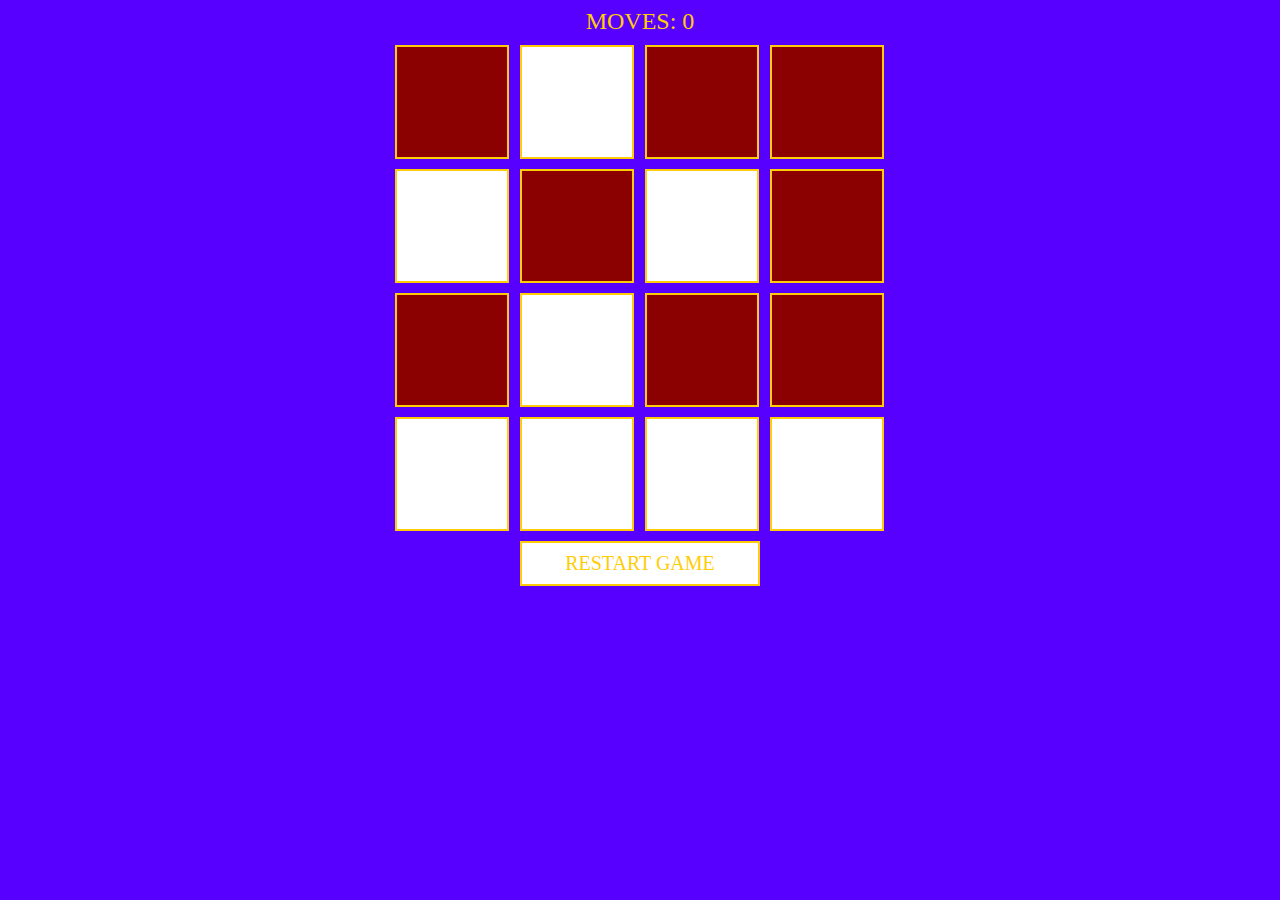
<file: app1/index.html>
<!DOCTYPE html>
<html lang="en">
<head>
    <meta charset="UTF-8">
    <title>The Pilots Brothers</title>
    <link href="style.css" rel="stylesheet">
    <link href="favicon-16.png" rel="icon" type="image/x-icon">

</head>
<body id="body">
<p id="count" style="margin-bottom: 10px;"></p>

<div class = "grid">
    <div class = "cell" id="1"></div>
    <div class = "cell" id="2"></div>
    <div class = "cell" id="3"></div>
    <div class = "cell" id="4"></div>
    <div class = "cell" id="5"></div>
    <div class = "cell" id="6"></div>
    <div class = "cell" id="7"></div>
    <div class = "cell" id="8"></div>
    <div class = "cell" id="9"></div>
    <div class = "cell" id="10"></div>
    <div class = "cell" id="11"></div>
    <div class = "cell" id="12"></div>
    <div class = "cell" id="13"></div>
    <div class = "cell" id="14"></div>
    <div class = "cell" id="15"></div>
    <div class = "cell" id="16"></div>
</div>
<input type="button" class="button" value="RESTART GAME" onclick="randomFill()">
</body>
<script src="index.js" id="script"></script>
</html>
</file>
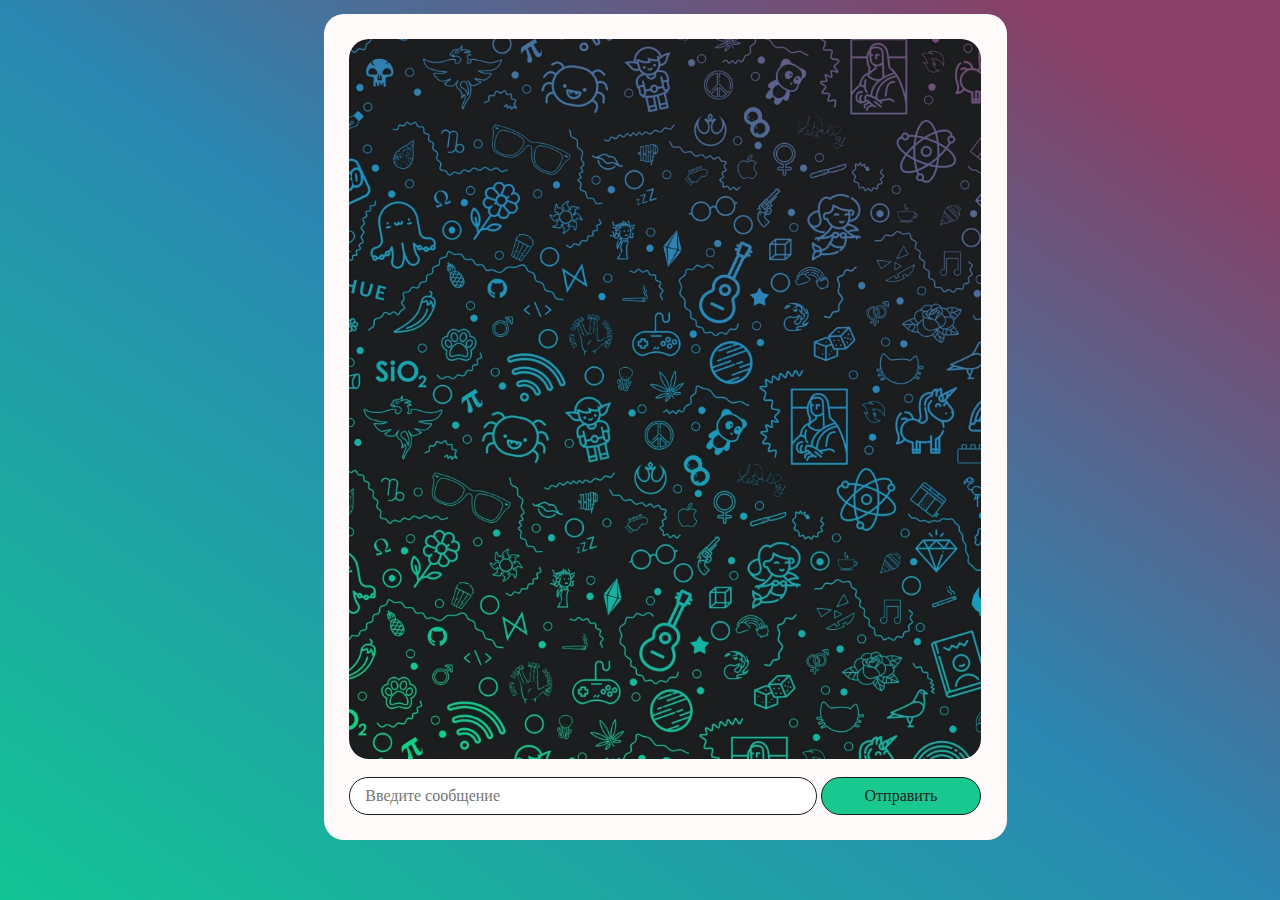
<file: app2/index.html>
<!DOCTYPE html>
<html lang="en" style="height: 100%">
<head>
  <link href="favicon.ico" rel="icon" type="image/x-icon">
  <meta charset="UTF-8">
  <title>Чат</title>
  <link rel="stylesheet" href="style.css">
</head>
<body onload="setFocus()">
<script src="script.js"></script>
<div class="form" id="form">

  <div class="messages">
    <div class="container_messages">
    <div id="messages"></div>
    <div class="wrapper_ScrollBottom"></div>
    </div>
  </div>

  <input type="text" placeholder="Введите сообщение" class="in" id="in">
  <input class="button" value="Отправить" onclick="ShowMessage()" type="button">
</div>

</body>
</html>
</file>
<file: app1/style.css>
.grid {
    position: sticky;
    margin: 0 auto;
    overflow: hidden;
    display: grid;
    max-width: 490px;
    max-height: 490px;
    grid-template-columns: 1fr 1fr 1fr 1fr;
    grid-template-rows: 1fr 1fr 1fr 1fr;;
    grid-column-gap: 10px;
    grid-row-gap: 10px;
}
.cell {
    overflow: hidden;
    height: 110px;
    border: 2px solid #ffcd08;
    width: 110px;
}
body {
    background: #5800ff;
}
p{
    text-align: center;
    color: #ffcd08;
    font-size: 24px;
    font-family: "Yu Gothic UI Semibold";
    margin: 5px;
}

.button{
    background: white;
    padding: 9px 10px;
    border:2px solid #ffcd08;
    width: 240px;
    position: absolute;
    margin: 10px auto 0;
    left:0;
    right:0;
    font-family: "Yu Gothic UI Semibold";
    font-size: 20px;
    color: #ffcd08;
}
.button:hover{
    background: darkred;
}
.button:active{
    background: white;
}
</file>
<file: app2/style.css>
body{
    background: rgb(18,196,148);
    background: linear-gradient(35deg, rgba(18,196,148,1) 0%, rgba(42,135,178,1) 50%, rgba(137,63,102,1) 90%);
}

.in{
    border:1px solid #1c1d1f;
    border-radius: 20px;
    width: 74%;
    padding: 9px 15px;
    box-sizing: border-box;
    position: relative;
    font-family: "Calibri";
    font-size: 16px;
}

.in:focus {
    outline: none;
}

.form{
    padding: 2%;
    width: 50%;
    margin-top: 1.5vh;
    margin-left: 25%;
    min-height: 85vh;
    background-color: snow;
    border-radius: 20px;
}
.button{
    background: #19c88f;
    border-radius: 20px;
    padding: 9px 10px;
    border:1px solid #1c1d1f;
    width: 25.3%;
    position: relative;
    font-family: "Calibri";
    font-size: 16px;
    color: #1c1d1f;
}
.button:hover{
    background: #32a983;
}
.button:active{
    background: snow;
}

.container_messages {
    max-height: 100%;
    overflow-y: auto;
}

.messages{
    border-radius: 20px;
    background-image: url(bg.jpg);
    background-repeat: no-repeat;
    background-size: cover;
    min-width: 90%;
    height: 80vh;
    margin-bottom: 2vh;
    display: flex;
    flex-direction: column;
    justify-content: flex-end;
    word-break:break-all;
}
.message{
    width: fit-content;
    margin: 1.5%;
    background-color: snow;
    border-radius: 20px;
    padding: 5px 12px 8px 12px;
    font-family: "Calibri";
    font-size: 16px;
    opacity: 93%;
}

::-webkit-scrollbar
{
    width: 0px;
}
</file>
